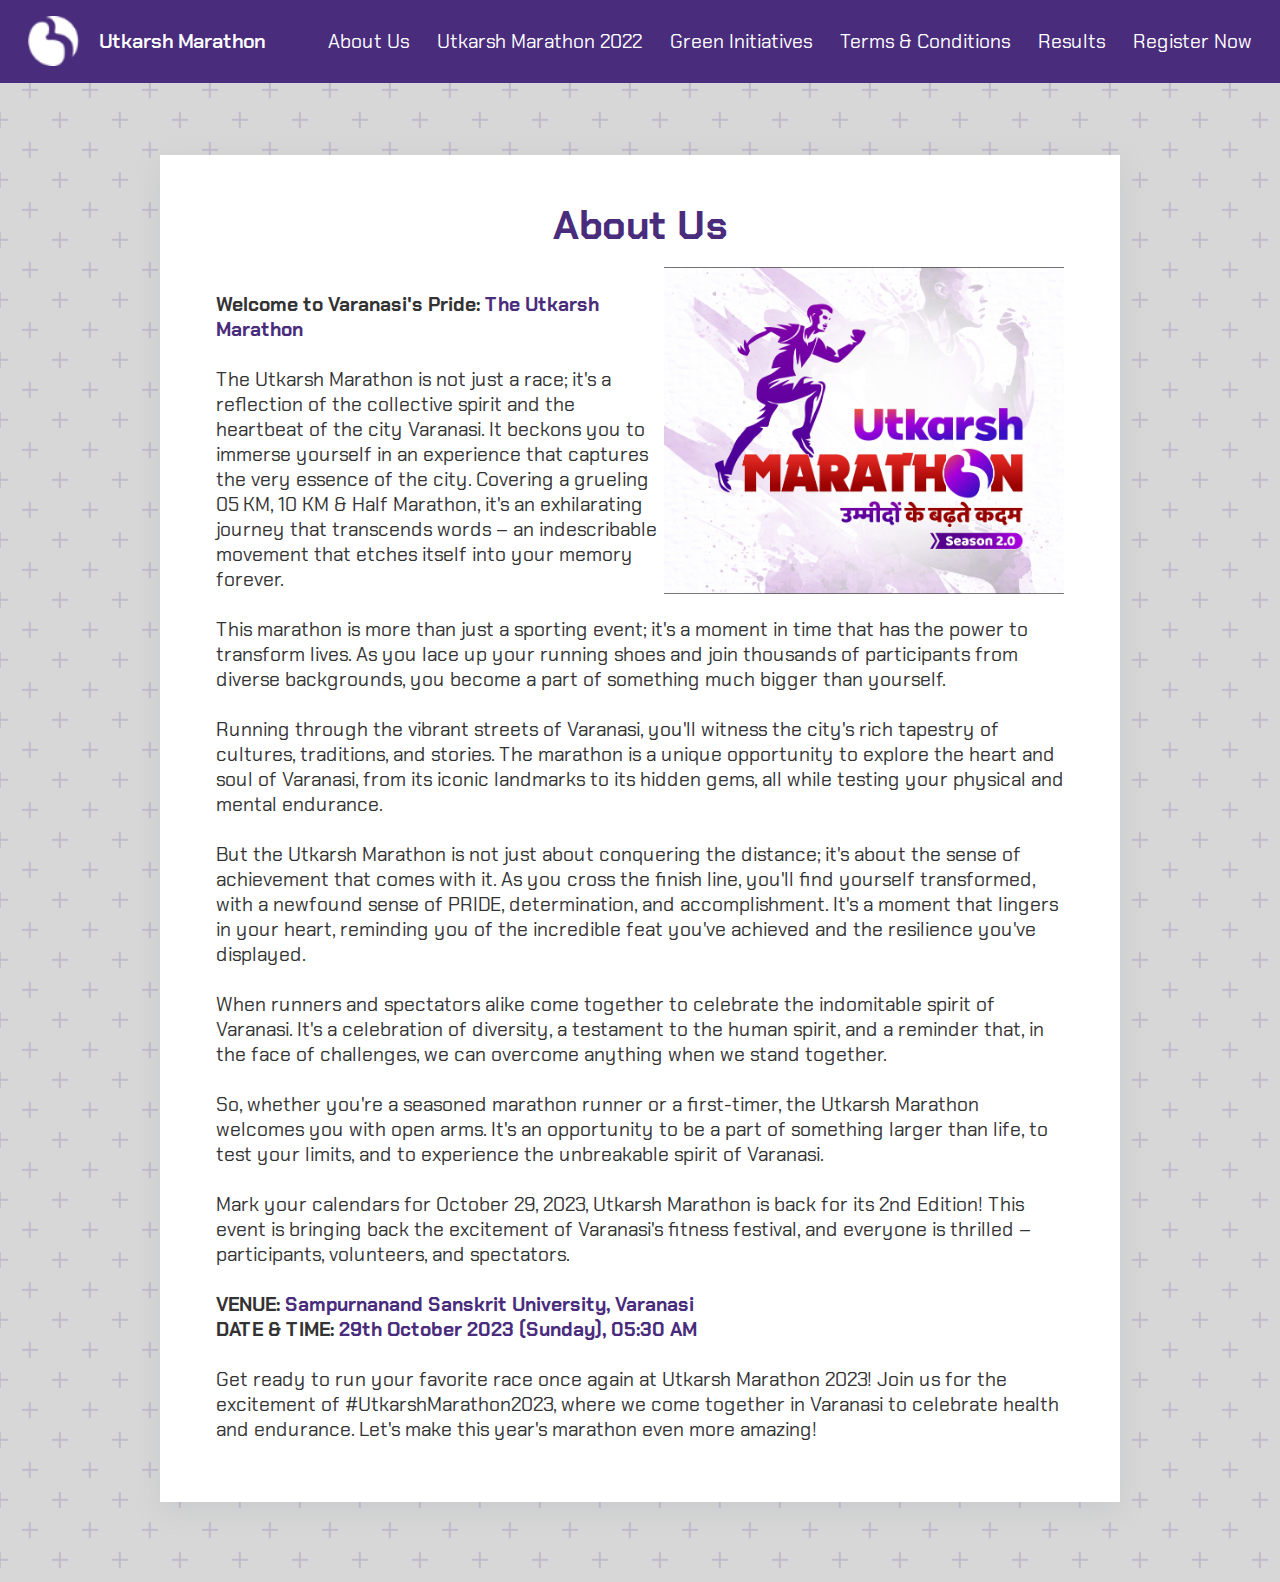
<file: About.html>
<!DOCTYPE html>
<html lang="en">

<head>
    <meta charset="UTF-8">
    <meta name="viewport" content="width=device-width, initial-scale=1.0">
    <link rel="stylesheet" href="https://cdnjs.cloudflare.com/ajax/libs/font-awesome/6.4.2/css/all.min.css"
        integrity="sha512-z3gLpd7yknf1YoNbCzqRKc4qyor8gaKU1qmn+CShxbuBusANI9QpRohGBreCFkKxLhei6S9CQXFEbbKuqLg0DA=="
        crossorigin="anonymous" referrerpolicy="no-referrer" />
    <link rel="stylesheet" href="about.css">
    <link rel="stylesheet" href="style.css">
    <title>Document</title>
</head>

<body>
    <header>
        <a href="index.html" class="logo">
            <img src="./assets/logo.png" alt="logo">
            <p>Utkarsh Marathon</p>
        </a>
        <div class="menu">
            <a href="About.html">About Us</a>
            <a href="UtkarshMarathon2022.html">Utkarsh Marathon 2022</a>
            <a href="GreenInitiative.html">Green Initiatives</a>
            <a href="TermsAndConditions.html">Terms & Conditions</a>
            <a href="Result.html">Results</a>
            <a href="">Register Now</a>
        </div>
        <i class="fa-solid fa-bars" id="open"></i>
    </header>
    <div class="mob-menu">
        <p><i class="fa-solid fa-xmark" id="close"></i></p>
        <a href="About.html">About Us</a>
        <a href="UtkarshMarathon2022.html">Utkarsh Marathon 2022</a>
        <a href="GreenInitiative.html">Green Initiatives</a>
        <a href="TermsAndConditions.html">Terms & Conditions</a>
        <a href="Result.html">Results</a>
        <a href="">Register Now</a>
    </div>
    <div class="bg"></div>
    <div class="main">
        <div class="box">
            <h1>About Us</h1>
            <p><img src="assets/About.jpg" alt="">
                <br> <b>Welcome to Varanasi's Pride: <strong>The Utkarsh Marathon</strong> </b><br><br>
                
                The Utkarsh Marathon is not just a race; it's a reflection of the collective spirit and the heartbeat of
                the city Varanasi. It beckons you to immerse yourself in an experience that captures the very essence of
                the city. Covering a grueling 05 KM, 10 KM & Half Marathon, it's an exhilarating journey that transcends
                words – an indescribable movement that etches itself into your memory forever. <br><br>
                This marathon is more than just a sporting event; it's a moment in time that has the power to transform
                lives. As you lace up your running shoes and join thousands of participants from diverse backgrounds,
                you become a part of something much bigger than yourself. <br><br>
                Running through the vibrant streets of Varanasi, you'll witness the city's rich tapestry of cultures,
                traditions, and stories. The marathon is a unique opportunity to explore the heart and soul of Varanasi,
                from its iconic landmarks to its hidden gems, all while testing your physical and mental endurance. <br><br>
                But the Utkarsh Marathon is not just about conquering the distance; it's about the sense of achievement
                that comes with it. As you cross the finish line, you'll find yourself transformed, with a newfound
                sense of PRIDE, determination, and accomplishment. It's a moment that lingers in your heart, reminding
                you of the incredible feat you've achieved and the resilience you've displayed. <br><br>
                When runners and spectators alike come together to celebrate the indomitable spirit of Varanasi. It's a
                celebration of diversity, a testament to the human spirit, and a reminder that, in the face of
                challenges, we can overcome anything when we stand together. <br><br>
                So, whether you're a seasoned marathon runner or a first-timer, the Utkarsh Marathon welcomes you with
                open arms. It's an opportunity to be a part of something larger than life, to test your limits, and to
                experience the unbreakable spirit of Varanasi. <br><br>
                Mark your calendars for October 29, 2023, Utkarsh Marathon is back for its 2nd Edition! This event is
                bringing back the excitement of Varanasi's fitness festival, and everyone is thrilled – participants,
                volunteers, and spectators. <br><br>
                <b>VENUE: <strong>Sampurnanand Sanskrit University, Varanasi</strong></b> <br>
                <b>DATE & TIME: <strong>29th October 2023 (Sunday), 05:30 AM</strong></b> <br><br>
                Get ready to run your favorite race once again at Utkarsh Marathon 2023!
                Join us for the excitement of #UtkarshMarathon2023, where we come together in Varanasi to celebrate
                health and endurance. Let's make this year's marathon even more amazing!

            </p>
        </div>
    </div>
    <script>
        const open = document.getElementById('open');
        const close = document.getElementById('close');
        const mobMenu = document.querySelector('.mob-menu');
        open.addEventListener('click', () => {
            mobMenu.style.transform = 'translateX(0)';
            mobMenu.style.display = 'flex';
        })
        close.addEventListener('click', () => {
            mobMenu.style.transform = 'translateX(100%)';
            mobMenu.style.display = 'none';
        })
    </script>
</body>

</html>
</file>
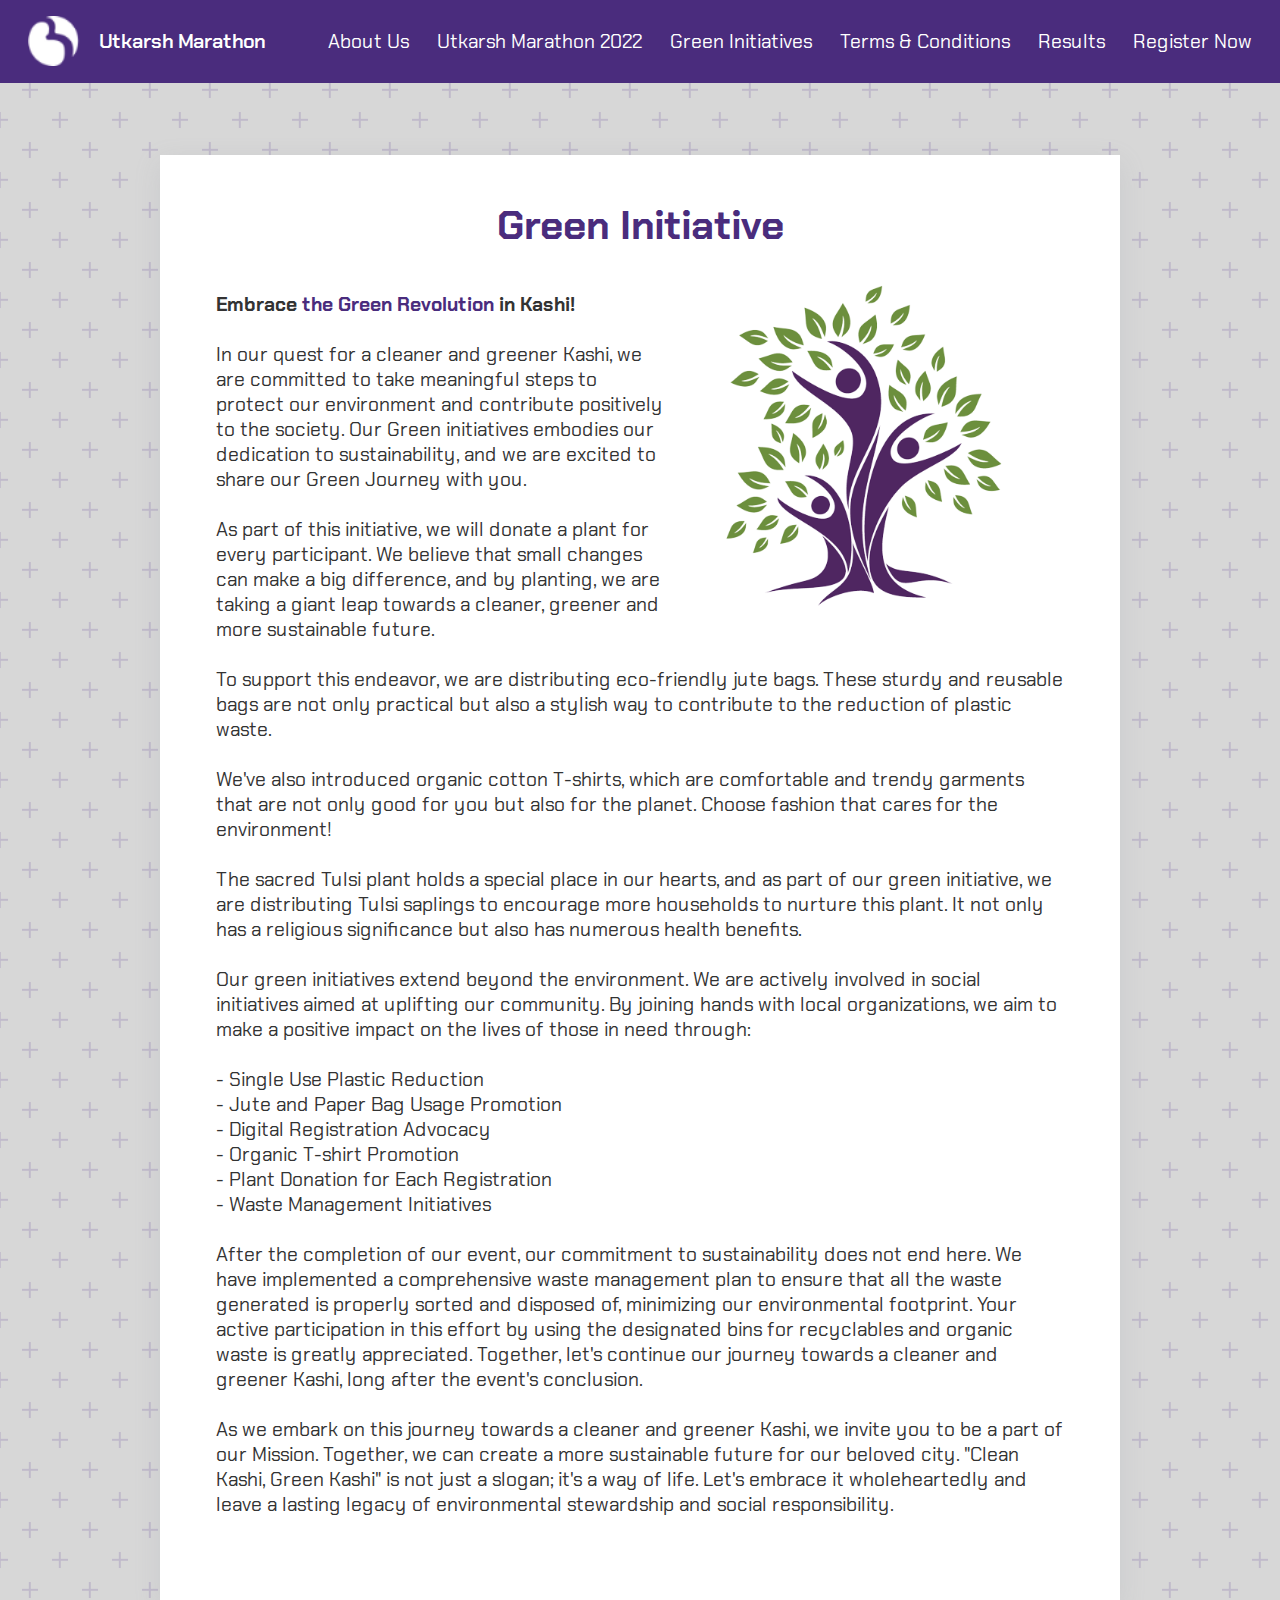
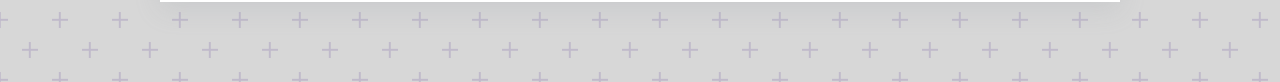
<file: GreenInitiative.html>
<!DOCTYPE html>
<html lang="en">

<head>
    <meta charset="UTF-8">
    <meta name="viewport" content="width=device-width, initial-scale=1.0">
    <link rel="stylesheet" href="about.css">
    <link rel="stylesheet" href="style.css">
    <link rel="stylesheet" href="https://cdnjs.cloudflare.com/ajax/libs/font-awesome/6.4.2/css/all.min.css"
        integrity="sha512-z3gLpd7yknf1YoNbCzqRKc4qyor8gaKU1qmn+CShxbuBusANI9QpRohGBreCFkKxLhei6S9CQXFEbbKuqLg0DA=="
        crossorigin="anonymous" referrerpolicy="no-referrer" />
    <title>Document</title>
</head>

<body>
    <header>
        <a href="index.html" class="logo">
            <img src="./assets/logo.png" alt="logo">
            <p>Utkarsh Marathon</p>
        </a>
        <div class="menu">
            <a href="About.html">About Us</a>
            <a href="UtkarshMarathon2022.html">Utkarsh Marathon 2022</a>
            <a href="GreenInitiative.html">Green Initiatives</a>
            <a href="TermsAndConditions.html">Terms & Conditions</a>
            <a href="Result.html">Results</a>
            <a href="">Register Now</a>
        </div>
        <i class="fa-solid fa-bars" id="open"></i>
    </header>
    <div class="mob-menu">
        <p><i class="fa-solid fa-xmark" id="close"></i></p>
        <a href="About.html">About Us</a>
        <a href="UtkarshMarathon2022.html">Utkarsh Marathon 2022</a>
        <a href="GreenInitiative.html">Green Initiatives</a>
        <a href="TermsAndConditions.html">Terms & Conditions</a>
        <a href="Result.html">Results</a>
        <a href="">Register Now</a>
    </div>
    <div class="bg"></div>
    <div class="main">
        <div class="box">
            <h1>Green Initiative</h1>
            <p><img src="assets/Tree.png" alt="">
                <br> <b>Embrace <strong> the Green Revolution</strong> in Kashi!</b><br><br>

                In our quest for a cleaner and greener Kashi, we are committed to take meaningful steps to protect our
                environment and contribute positively to the society. Our Green initiatives embodies our dedication to
                sustainability, and we are excited to share our Green Journey with you. <br><br>

                As part of this initiative, we will donate a plant for every participant. We believe that small changes
                can make a big difference, and by planting, we are taking a giant leap towards a cleaner, greener and
                more sustainable future. <br><br>

                To support this endeavor, we are distributing eco-friendly jute bags. These sturdy and reusable bags are
                not only practical but also a stylish way to contribute to the reduction of plastic waste. <br><br>

                We've also introduced organic cotton T-shirts, which are comfortable and trendy garments that are not
                only good for you but also for the planet. Choose fashion that cares for the environment! <br><br>

                The sacred Tulsi plant holds a special place in our hearts, and as part of our green initiative, we are
                distributing Tulsi saplings to encourage more households to nurture this plant. It not only has a
                religious significance but also has numerous health benefits. <br><br>

                Our green initiatives extend beyond the environment. We are actively involved in social initiatives
                aimed at uplifting our community. By joining hands with local organizations, we aim to make a positive
                impact on the lives of those in need through: <br><br>

                - Single Use Plastic Reduction <br>
                - Jute and Paper Bag Usage Promotion <br>
                - Digital Registration Advocacy <br>
                - Organic T-shirt Promotion <br>
                - Plant Donation for Each Registration <br>
                - Waste Management Initiatives <br> <br>

                After the completion of our event, our commitment to sustainability does not end here. We have
                implemented a comprehensive waste management plan to ensure that all the waste generated is properly
                sorted and disposed of, minimizing our environmental footprint. Your active participation in this effort
                by using the designated bins for recyclables and organic waste is greatly appreciated. Together, let's
                continue our journey towards a cleaner and greener Kashi, long after the event's conclusion. <br> <br>

                As we embark on this journey towards a cleaner and greener Kashi, we invite you to be a part of our
                Mission. Together, we can create a more sustainable future for our beloved city. "Clean Kashi, Green
                Kashi" is not just a slogan; it's a way of life. Let's embrace it wholeheartedly and leave a lasting
                legacy of environmental stewardship and social responsibility. <br><br>

            </p>
        </div>
    </div>
    <script>
        const open = document.getElementById('open');
        const close = document.getElementById('close');
        const mobMenu = document.querySelector('.mob-menu');
        open.addEventListener('click', () => {
            mobMenu.style.transform = 'translateX(0)';
            mobMenu.style.display = 'flex';
        })
        close.addEventListener('click', () => {
            mobMenu.style.transform = 'translateX(100%)';
            mobMenu.style.display = 'none';
        })
    </script>
</body>

</html>
</file>
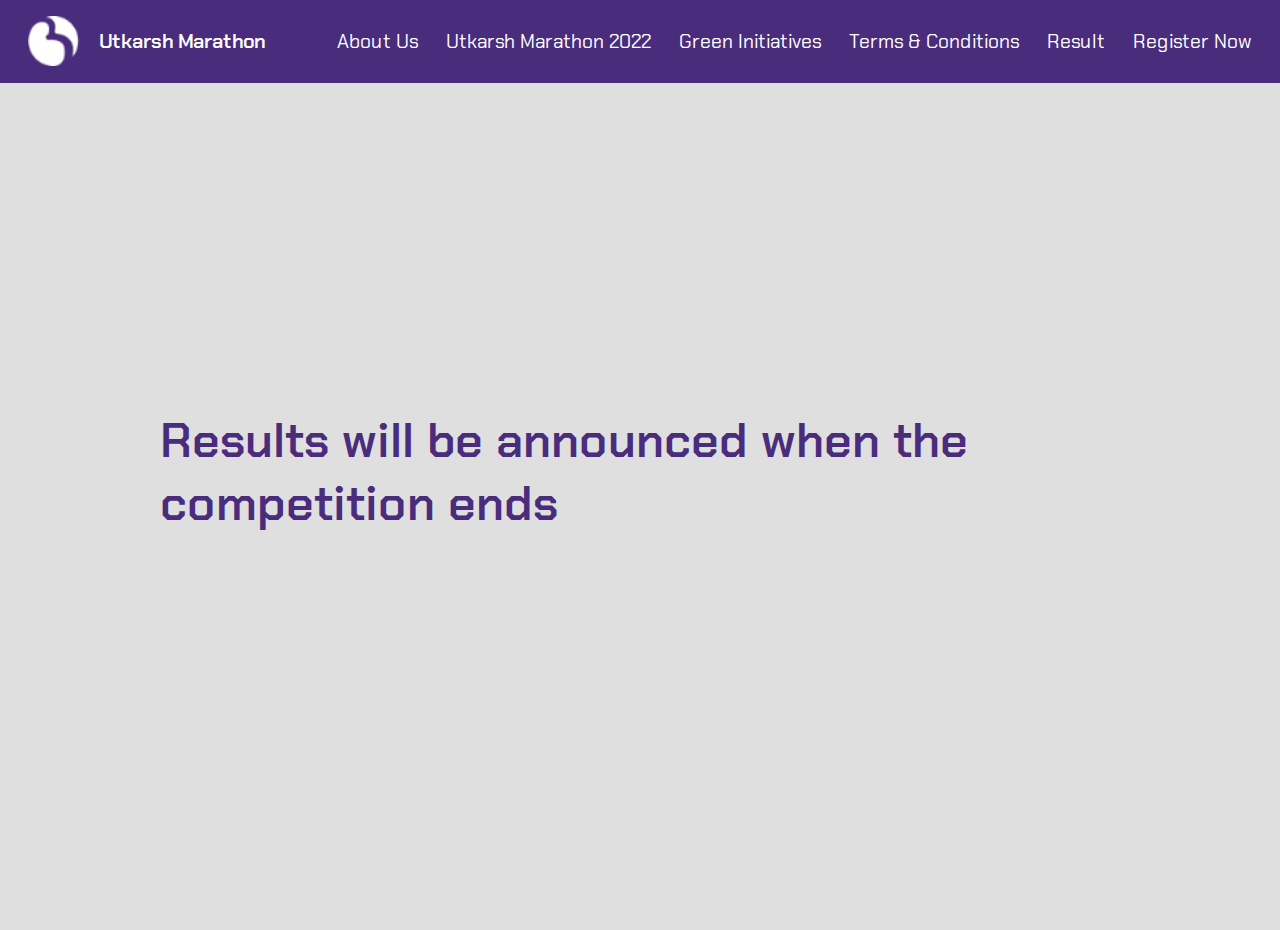
<file: Result.html>
<!DOCTYPE html>
<html lang="en">
<head>
    <meta charset="UTF-8">
    <meta name="viewport" content="width=device-width, initial-scale=1.0">
    <link rel="stylesheet" href="./style.css">
    <link rel="stylesheet" href="https://cdnjs.cloudflare.com/ajax/libs/font-awesome/6.4.2/css/all.min.css"
        integrity="sha512-z3gLpd7yknf1YoNbCzqRKc4qyor8gaKU1qmn+CShxbuBusANI9QpRohGBreCFkKxLhei6S9CQXFEbbKuqLg0DA=="
        crossorigin="anonymous" referrerpolicy="no-referrer" />
    <link rel="stylesheet" href="result.css">
    <title>Document</title>
</head>
<body>
    <header>
        <a href="index.html" class="logo">
            <img src="./assets/logo.png" alt="logo">
            <p>Utkarsh Marathon</p>
        </a>
        <div class="menu">
            <a href="About.html">About Us</a>
            <a href="UtkarshMarathon2022.html">Utkarsh Marathon 2022</a>
            <a href="GreenInitiative.html">Green Initiatives</a>
            <a href="TermsAndConditions.html">Terms & Conditions</a>
            <a href="Result.html">Result</a>
            <a href="">Register Now</a>
        </div>
        <i class="fa-solid fa-bars" id="open"></i>
    </header>
    <div class="mob-menu">
        <p><i class="fa-solid fa-xmark" id="close"></i></p>
        <a href="about.html">About Us</a>
        <a href="UtkarshMarathon2022.html">Utkarsh Marathon 2022</a>
        <a href="GreenInitiative.html">Green Initiatives</a>
        <a href="TermsAndConditions.html">Terms & Conditions</a>
        <a href="Result.html">Result</a>
        <a href="">Register Now</a>
    </div>
    <div class="main">
        <h1>Results will be announced when the competition ends</h1>
    </div>
    <script>
        const open = document.getElementById('open');
        const close = document.getElementById('close');
        const mobMenu = document.querySelector('.mob-menu');
        open.addEventListener('click', () => {
            mobMenu.style.transform = 'translateX(0)';
            mobMenu.style.display = 'flex';
        })
        close.addEventListener('click', () => {
            mobMenu.style.transform = 'translateX(100%)';
            mobMenu.style.display = 'none';
        })
    </script>
</body>
</html>
</file>
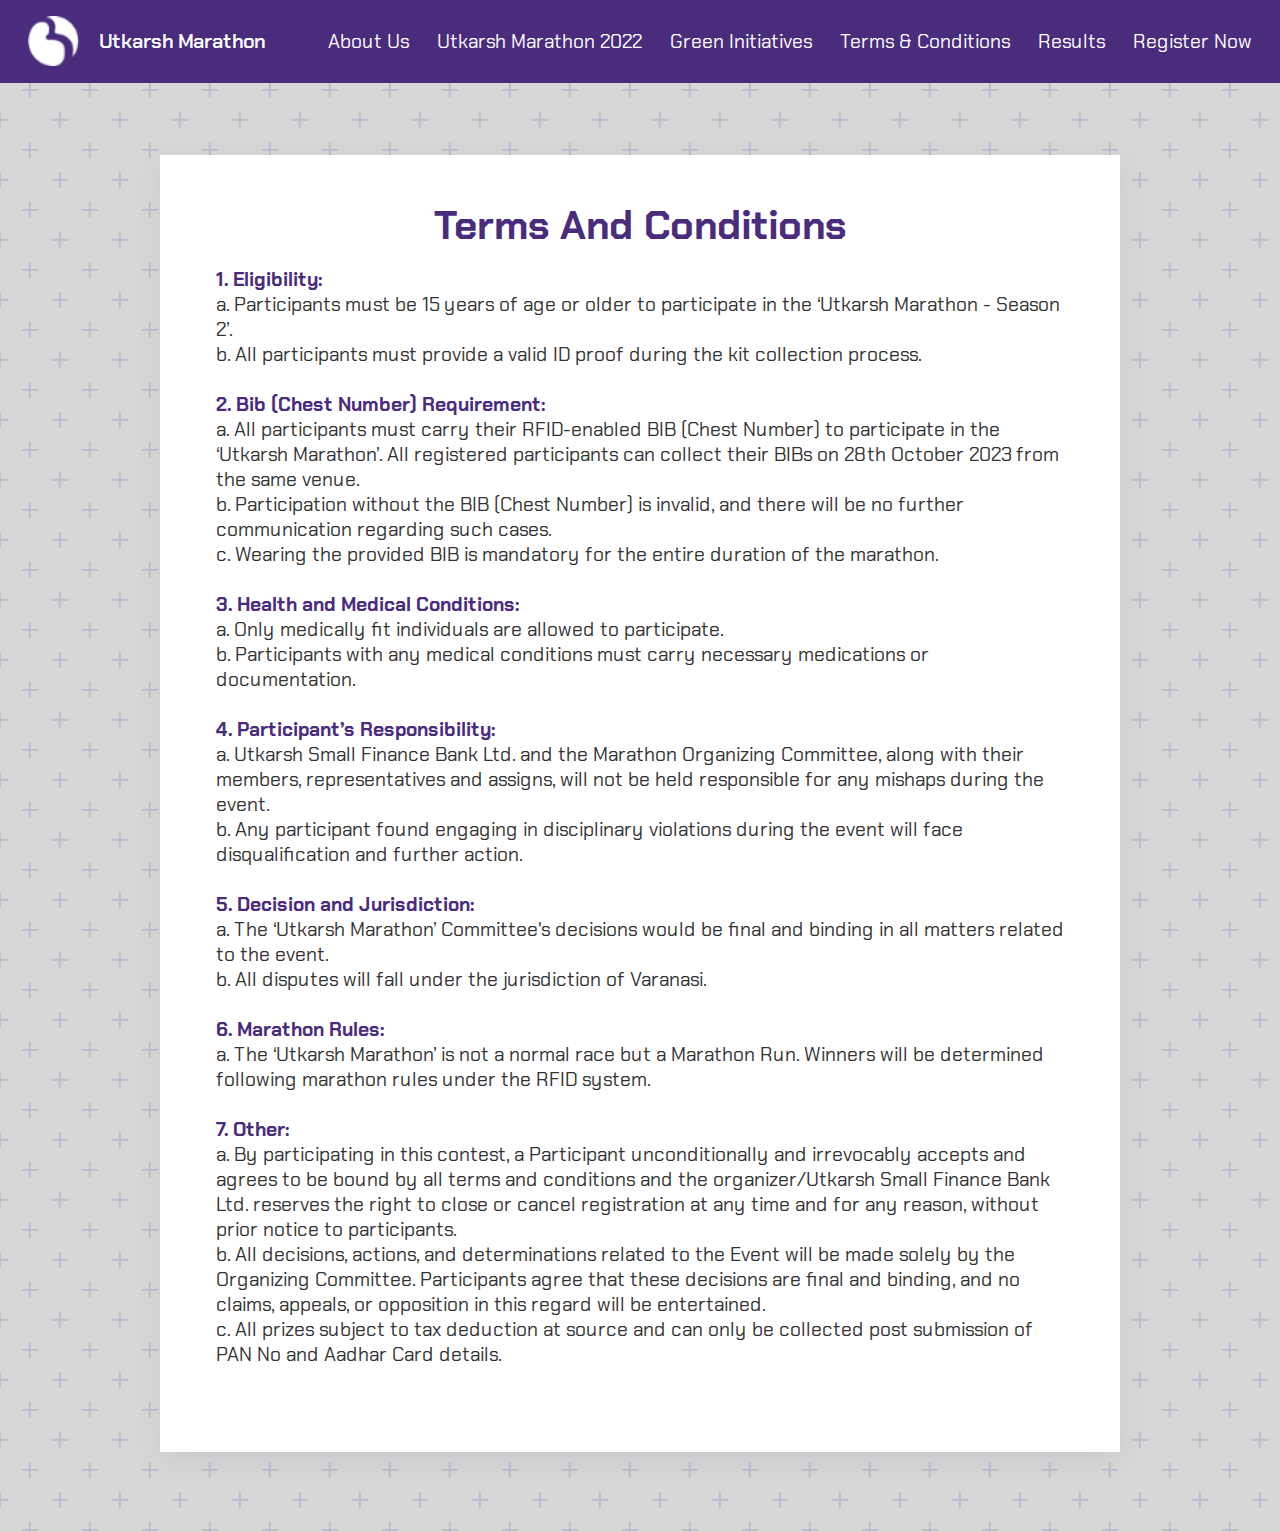
<file: TermsAndConditions.html>
<!DOCTYPE html>
<html lang="en">

<head>
    <meta charset="UTF-8">
    <meta name="viewport" content="width=device-width, initial-scale=1.0">
    <link rel="stylesheet" href="about.css">
    <link rel="stylesheet" href="style.css">
    <link rel="stylesheet" href="https://cdnjs.cloudflare.com/ajax/libs/font-awesome/6.4.2/css/all.min.css"
        integrity="sha512-z3gLpd7yknf1YoNbCzqRKc4qyor8gaKU1qmn+CShxbuBusANI9QpRohGBreCFkKxLhei6S9CQXFEbbKuqLg0DA=="
        crossorigin="anonymous" referrerpolicy="no-referrer" />
    <title>Document</title>
</head>

<body>
    <header>
        <a href="index.html" class="logo">
            <img src="./assets/logo.png" alt="logo">
            <p>Utkarsh Marathon</p>
        </a>
        <div class="menu">
            <a href="About.html">About Us</a>
            <a href="UtkarshMarathon2022.html">Utkarsh Marathon 2022</a>
            <a href="GreenInitiative.html">Green Initiatives</a>
            <a href="TermsAndConditions.html">Terms & Conditions</a>
            <a href="Result.html">Results</a>
            <a href="">Register Now</a>
        </div>
        <i class="fa-solid fa-bars" id="open"></i>
    </header>
    <div class="mob-menu">
        <p><i class="fa-solid fa-xmark" id="close"></i></p>
        <a href="About.html">About Us</a>
        <a href="UtkarshMarathon2022.html">Utkarsh Marathon 2022</a>
        <a href="GreenInitiative.html">Green Initiatives</a>
        <a href="TermsAndConditions.html">Terms & Conditions</a>
        <a href="Result.html">Results</a>
        <a href="">Register Now</a>
    </div>
    <div class="bg"></div>
    <div class="main">
        <div class="box">
            <h1>Terms And Conditions</h1>
            <p>
                <strong>1. Eligibility: </strong> <br>
                a. Participants must be 15 years of age or older to participate in the ‘Utkarsh Marathon - Season 2’.
                <br>
                b. All participants must provide a valid ID proof during the kit collection process. <br><br>

                <strong>2. Bib (Chest Number) Requirement:</strong> <br>
                a. All participants must carry their RFID-enabled BIB (Chest Number) to participate in the ‘Utkarsh
                Marathon’. All registered participants can collect their BIBs on 28th October 2023 from the same venue.
                <br>
                b. Participation without the BIB (Chest Number) is invalid, and there will be no further communication
                regarding such cases. <br>
                c. Wearing the provided BIB is mandatory for the entire duration of the marathon. <br><br>

                <strong>3. Health and Medical Conditions:</strong> <br>
                a. Only medically fit individuals are allowed to participate. <br>
                b. Participants with any medical conditions must carry necessary medications or documentation. <br><br>

                <strong>4. Participant’s Responsibility:</strong> <br>
                a. Utkarsh Small Finance Bank Ltd. and the Marathon Organizing Committee, along with their members,
                representatives and assigns, will not be held responsible for any mishaps during the event. <br>
                b. Any participant found engaging in disciplinary violations during the event will face disqualification
                and further action. <br> <br>

                <strong>5. Decision and Jurisdiction: </strong><br>
                a. The ‘Utkarsh Marathon’ Committee's decisions would be final and binding in all matters related to the
                event. <br>
                b. All disputes will fall under the jurisdiction of Varanasi. <br> <br>

                <strong>6. Marathon Rules:</strong> <br>
                a. The ‘Utkarsh Marathon’ is not a normal race but a Marathon Run. Winners will be determined following
                marathon rules under the RFID system. <br> <br>

                <strong>7. Other:</strong> <br>
                a. By participating in this contest, a Participant unconditionally and irrevocably accepts and agrees to
                be bound by all terms and conditions and the organizer/Utkarsh Small Finance Bank Ltd. reserves the
                right to close or cancel registration at any time and for any reason, without prior notice to
                participants. <br>
                b. All decisions, actions, and determinations related to the Event will be made solely by the Organizing
                Committee. Participants agree that these decisions are final and binding, and no claims, appeals, or
                opposition in this regard will be entertained. <br>
                c. All prizes subject to tax deduction at source and can only be collected post submission of PAN No and
                Aadhar Card details. <br><br>
            </p>
        </div>
    </div>
    <script>
        const open = document.getElementById('open');
        const close = document.getElementById('close');
        const mobMenu = document.querySelector('.mob-menu');
        open.addEventListener('click', () => {
            mobMenu.style.transform = 'translateX(0)';
            mobMenu.style.display = 'flex';
        })
        close.addEventListener('click', () => {
            mobMenu.style.transform = 'translateX(100%)';
            mobMenu.style.display = 'none';
        })
    </script>
</body>

</html>
</file>
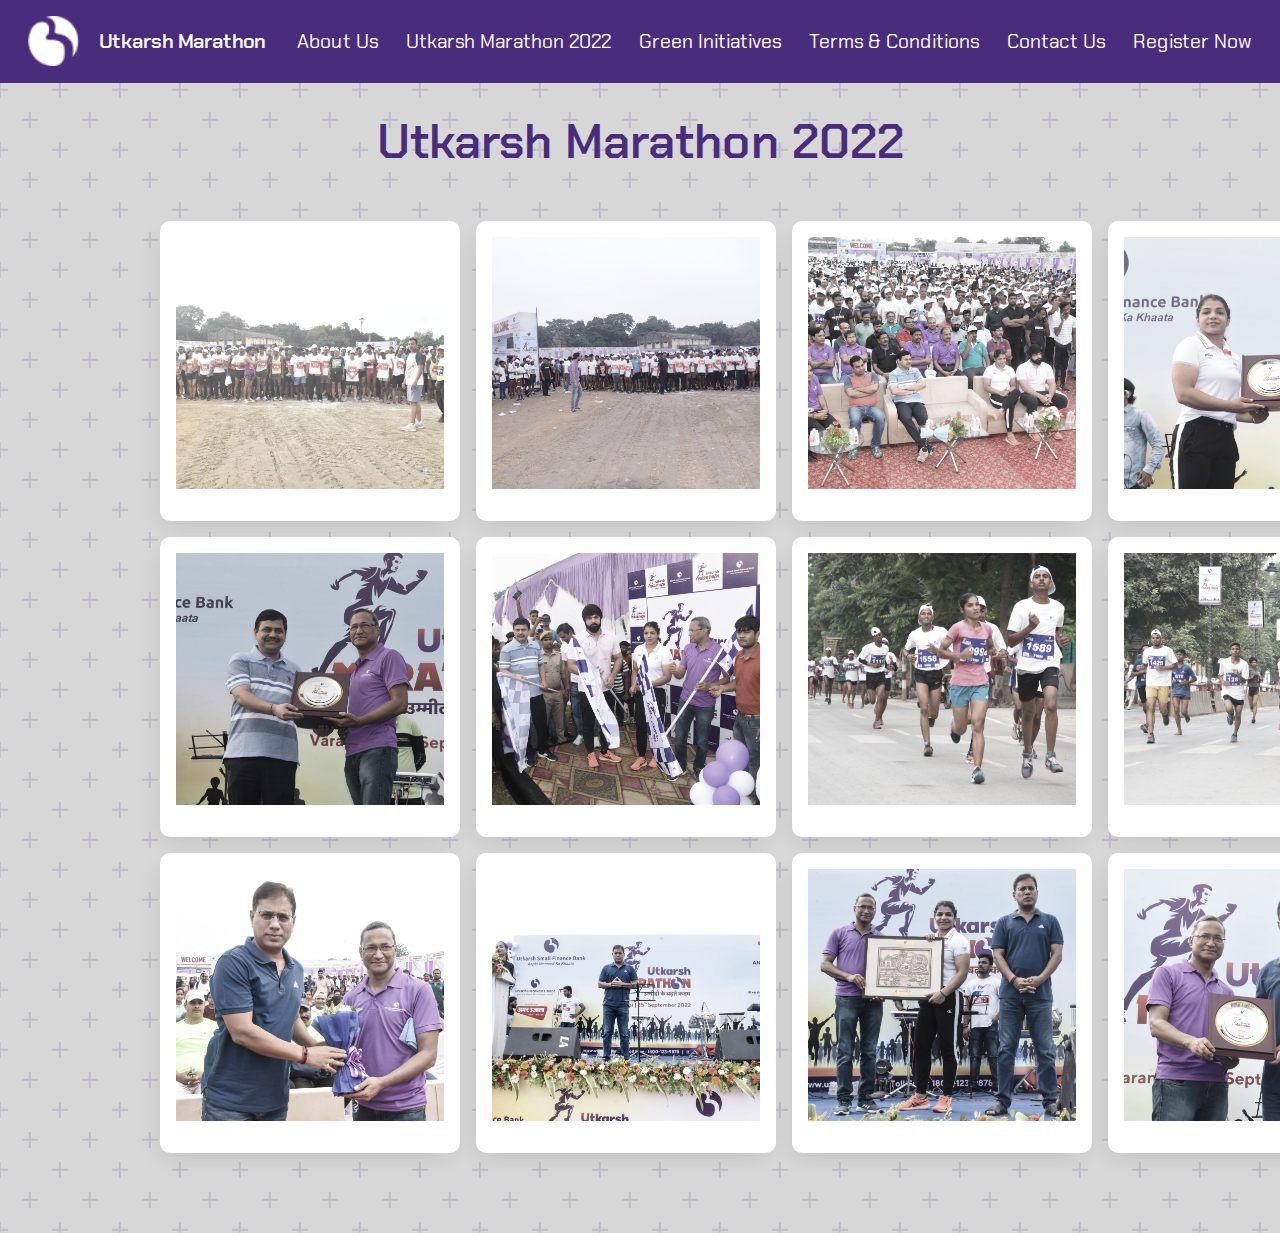
<file: UtkarshMarathon2022.html>
<!DOCTYPE html>
<html lang="en">
<head>
    <meta charset="UTF-8">
    <meta name="viewport" content="width=device-width, initial-scale=1.0">
    <link rel="stylesheet" href="marathon.css">
    <link rel="stylesheet" href="https://cdnjs.cloudflare.com/ajax/libs/font-awesome/6.4.2/css/all.min.css"
        integrity="sha512-z3gLpd7yknf1YoNbCzqRKc4qyor8gaKU1qmn+CShxbuBusANI9QpRohGBreCFkKxLhei6S9CQXFEbbKuqLg0DA=="
        crossorigin="anonymous" referrerpolicy="no-referrer" />
    <link rel="stylesheet" href="style.css">
    <title>Document</title>
</head>
<body>
    
    <header>
        <a href="index.html" class="logo">
            <img src="./assets/logo.png" alt="logo">
            <p>Utkarsh Marathon</p>
        </a>
        <div class="menu">
            <a href="About.html">About Us</a>
            <a href="UtkarshMarathon2022.html">Utkarsh Marathon 2022</a>
            <a href="GreenInitiative.html">Green Initiatives</a>
            <a href="TermsAndConditions.html">Terms & Conditions</a>
            <a href="">Contact Us</a>
            <a href="">Register Now</a>
        </div>
        <i class="fa-solid fa-bars" id="open"></i>
    </header>
    <div class="mob-menu">
        <p><i class="fa-solid fa-xmark" id="close"></i></p>
        <a href="about.html">About Us</a>
        <a href="UtkarshMarathon2022.html">Utkarsh Marathon 2022</a>
        <a href="GreenInitiative.html">Green Initiatives</a>
        <a href="TermsAndConditions.html">Terms & Conditions</a>
        <a href="">Contact Us</a>
        <a href="">Register Now</a>
    </div>
    <div class="bg"></div>
    <div class="main">
        <h1>Utkarsh Marathon 2022</h1>
        <div class="container">
            <div class="box"><img src="./assets/DSC_0088.JPG" alt=""></div>
            <div class="box"><img src="./assets/DSC_0171.JPG" alt=""></div>
            <div class="box"><img src="./assets/DSC_8923.JPG" alt=""></div>
            <div class="box"><img src="./assets/DSC_8974.JPG" alt=""></div>
            <div class="box"><img src="./assets/DSC_8977.JPG" alt=""></div>
            <div class="box"><img src="./assets/DSC_8990.JPG" alt=""></div>
            <div class="box"><img src="./assets/DSC_9038.JPG" alt=""></div>
            <div class="box"><img src="./assets/DSC_9041.JPG" alt=""></div>
            <div class="box"><img src="./assets/DSC_9122.JPG" alt=""></div>
            <div class="box"><img src="./assets/DSC_9133.JPG" alt=""></div>
            <div class="box"><img src="./assets/DSC_9238.JPG" alt=""></div>
            <div class="box"><img src="./assets/DSC_9242.JPG" alt=""></div>
        </div>
    </div>
    <script>
        const open = document.getElementById('open');
        const close = document.getElementById('close');
        const mobMenu = document.querySelector('.mob-menu');
        open.addEventListener('click', () => {
            mobMenu.style.transform = 'translateX(0)';
            mobMenu.style.display = 'flex';
        })
        close.addEventListener('click', () => {
            mobMenu.style.transform = 'translateX(100%)';
            mobMenu.style.display = 'none';
        })
    </script>
</body>
</html>
</file>
<file: about.css>
@import url('https://fonts.googleapis.com/css2?family=Chakra+Petch:wght@300;400;500;600;700&family=IBM+Plex+Mono:wght@100;200;300;400;500;600;700&family=Inter:wght@100;200;300;400;500;600;700;800;900&display=swap');

* {
    margin: 0;
    padding: 0;
    box-sizing: border-box;
}

:root {
    --purple: #4A2C7D;
    --light-purple: #6E4EAD;
    --light-gray: #dfdfdf;
    --dark-gray: #333333;
    --white: #FFFFFF;
    --black: #000000;
}

body {
    overflow-x: hidden !important;
    max-width: 100vw;
    background-color: var(--light-gray);
    position: relative;
}

.main {
    height: 100%;
    width: 100%;
    position: relative;
    padding: 5rem 10rem;
    position: relative;
}
.bg{
    position: absolute;
    top: 0;
    left: 0;
    width: 100%;
    height: 100%;
    opacity: 0.2;
    background-color: #bbb;
    background: radial-gradient(circle, transparent 20%, #bbb 20%, #bbb 80%, transparent 80%, transparent), radial-gradient(circle, transparent 20%, #bbb 20%, #bbb 80%, transparent 80%, transparent) 30px 30px, linear-gradient(#4A2C7D 2.4000000000000004px, transparent 2.4000000000000004px) 0 -1.2000000000000002px, linear-gradient(90deg, #4A2C7D 2.4000000000000004px, #bbb 2.4000000000000004px) -1.2000000000000002px 0;
    background-size: 60px 60px, 60px 60px, 30px 30px, 30px 30px;
    padding: 5rem 10rem;
}
.main .box{
    z-index: 20!important;
    margin-top: 75px;
    display: flex;
    justify-content: start;
    align-items: center;
    flex-direction: column;
    width: 100%;
    height: 100%;
    min-height: 100vh;
    background-color: var(--white);
    box-shadow: rgba(149, 157, 165, 0.2) 0px 8px 24px;
    padding: 2.75rem 3.5rem;
}
.main .box h1{
    font-size: 2.5rem;
    font-family: "Chakra Petch", sans-serif;
    color: var(--purple);
    margin-bottom: 1rem;
}
.main .box p{
    font-size: 1.2rem;
    font-family: "Chakra Petch", sans-serif;
    color: var(--dark-gray);
    margin-bottom: 1rem;
}
.main .box p img{
    float: right;
    max-width: 400px;
}
.main .box strong{
    font-size: 1.2rem;
    font-family: "Chakra Petch", sans-serif;
    color: var(--purple);
}
.main .box p img{
    display: block; /* Make the image a block element */
    margin: 0 auto;
}
@media screen and (max-width: 768px) {
    .main{
        padding: 2rem 2rem;
    }
    .main .box{
        padding: 1.75rem 1rem;
    }
    .main .box p img{
        float: right;
        max-width: 300px;
    }
}
</file>
<file: style.css>
@import url('https://fonts.googleapis.com/css2?family=Chakra+Petch:wght@300;400;500;600;700&family=IBM+Plex+Mono:wght@100;200;300;400;500;600;700&family=Inter:wght@100;200;300;400;500;600;700;800;900&display=swap');

* {
    margin: 0;
    padding: 0;
    box-sizing: border-box;
}

:root {
    --purple: #4A2C7D;
    --light-purple: #6E4EAD;
    --light-gray: #dfdfdf;
    --dark-gray: #333333;
    --white: #FFFFFF;
    --black: #000000;
}

body {
    overflow-x: hidden!important;
    max-width: 100vw!important;
    background-color: var(--light-gray);
    position: relative;
}

header {
    position: fixed;
    top: 0;
    left: 0;
    background-color: var(--purple);
    padding: 1rem;
    display: flex;
    justify-content: space-between;
    align-items: center;
    width: 100vw;
    z-index: 20;
}
header .logo{
    display: flex;
    justify-content: center;
    align-items: center;
    flex-direction: row;
    text-decoration: none;
}
header .logo:hover{
    border-bottom: none;
}
header .logo img{
    height: 50px;
}
header .logo p{
    color: var(--white);
    font-family: "Chakra Petch", sans-serif;
    font-weight: 600;
    font-size: 1.25rem;
    margin-left: 1rem;
}
header a {
    color: var(--white);
    text-decoration: none;
    font-size: 1.2rem;
    margin: 0 0.75rem;
    font-family: "Chakra Petch", sans-serif;
    transition: all 0.3s ease-in-out;
    cursor: pointer;
    border-bottom: 1px solid transparent;
}

header a:hover {
    color: var(--light-gray);
    border-bottom: 1px solid var(--white);
}

header i {
    display: none !important;
}

.mob-menu {
    display: none;
}

.about {
    display: flex;
    justify-content: space-between;
    align-items: center;
    flex-direction: row;
    padding: 5rem 7rem;
}

.about img {
    box-shadow: 20px 20px 0 7px var(--light-purple);
    height: 400px;
}

.about .txt {
    max-width: 50%;
}

.about b {
    color: var(--purple);
    font-family: "Inter", sans-serif;
    text-transform: uppercase;
    font-weight: 600;
    border-left: 5px solid var(--purple);
    padding-left: 0.5rem;
}

.about h1 {
    color: var(--dark-gray);
    font-family: "Chakra Petch", sans-serif;
    font-weight: 600;
    margin: .5rem 0 1rem 0;
}

.about p {
    color: var(--dark-gray);
    font-family: "Inter", sans-serif;
    font-weight: 400;
    line-height: 1. 5rem;
}

.about .btn-container {
    margin-top: 1rem;
}

.about .btn-container button {
    padding: .5rem 1rem;
    border-radius: 5px;
    font-family: "Chakra Petch", sans-serif;
    font-weight: 600;
    font-size: 1rem;
    cursor: pointer;
    transition: all 0.3s ease-in-out;
}
.about .btn-container button a{
    text-decoration: none;
}

.about .btn-container button:hover {
    transform: scale(1.05);
}

.about .btn-container button:first-child {
    color: var(--purple);
    border: 2px solid var(--purple);
    margin-right: .5rem;
}

.about .btn-container button:last-child {
    background-color: var(--purple);
    color: var(--white);
    border: 3px solid var(--purple);
}
.about .btn-container button:last-child a{
    color: var(--white);
}
.details{
    padding: 3rem 7rem;
    display: flex;
    justify-content: space-between;
    align-items: center;
    flex-direction: row;
    background-color: var(--purple);
    margin: 5rem 0;
}
.details p{
    color: var(--white);
    font-family: "Chakra Petch", sans-serif;
    font-weight: 400;
    font-size: 1.5rem;
    margin: .5rem 0 1rem 0;
    width: 100%;
    text-align: center;
}
.details p:nth-child(1){
    width: 80%;
    text-align: left;
}
.details p:nth-child(2){
    border-left: 2px solid var(--white);
    border-right: 2px solid var(--white);
    width: 50%;
}
.details p:nth-child(3){
    text-align: right;
}
.details p i{
    color: var(--white);
    font-size: 1.5rem;
    margin-right: 1rem;
}
.card {
    padding: 5rem 7rem;
}

.card .container {
    display: grid;
    grid-gap: 1rem;
    grid-template-columns: repeat(4, 1fr);
    width: 100%;
    place-items: center;
}

.card .container .box {
    height: 150px;
    width: 300px;
    background-color: #eee;
    border-radius: 10px;
    display: flex;
    justify-content: center;
    align-items: center;
    flex-direction: column;
    transition: all 0.3s ease-in-out;
    cursor: pointer;
    box-shadow: rgba(0, 0, 0, 0.1) -4px 9px 25px -6px;
}

.card .container .box:hover {
    transform: scale(1.05);
    background-color: var(--purple);
}

.card .container .box.active {
    transform: scale(1.05);
    background-color: var(--purple);
}

.card .container .box i {
    font-size: 3rem;
    color: var(--purple);
}

.card .container .box h2 {
    color: var(--dark-gray);
    font-family: "Chakra Petch", sans-serif;
    font-weight: 600;
    margin: .5rem 0 1rem 0;
}

.card .container .box:hover i {
    color: var(--white)
}

.card .container .box:hover h2 {
    color: var(--white)
}

.card .container .box.active h2 {
    color: var(--white)
}

.card .container .box.active i {
    color: var(--white)
}

.guest {
    padding: 5rem 7rem;
    display: none;
    justify-content: space-between;
    align-items: center;
    flex-direction: row-reverse;
    position: relative;
}

.guest img {
    height: 350px;
    width: 350px;
    border-radius: 50%;
    position: relative;
    box-shadow: 10px 10px 0 7px var(--light-purple);
}

.guest .txt h1 {
    color: var(--dark-gray);
    font-family: "Chakra Petch", sans-serif;
    font-weight: 900;
    font-size: 3rem;
    margin: .5rem 9rem 1rem 0rem;
}
.guest .txt p{
    color: var(--dark-gray);
    font-family: "Chakra Petch", sans-serif;
    font-weight: 400;
    font-size: 1.2rem;
    margin: .5rem 9rem 1rem 0rem;

}
.guest .txt h1 b {
    color: var(--purple);
}

.run {
    padding: 5rem 7rem;
    display: flex;
    justify-content: center;
    align-items: center;
    flex-direction: column;
}

.run .card-container {
    display: grid;
    grid-gap: 2rem;
    grid-template-columns: repeat(3, 1fr);
    width: 100%;
}

.run .card-container .box {
    min-height: 350px;
    width: 100%;
    background-color: #eee;
    border-radius: 10px;
    padding: 2.5rem;
    display: flex;
    justify-content: start;
    align-items: center;
    flex-direction: column;
    transition: all 0.3s ease-in-out;
    cursor: pointer;
    box-shadow: rgba(0, 0, 0, 0.1) -4px 9px 25px -6px;
}

.run .card-container .box:hover {
    transform: scale(1.05);
    background-color: var(--purple);
}

.run .card-container .box .circle {
    height: 100px;
    width: 100px;
    border-radius: 50%;
    border: 5px solid var(--purple);
    display: flex;
    justify-content: center;
    align-items: center;
    margin-bottom: 1rem;
    transition: all 0.3s ease-in-out;
}

.run .card-container .box:hover .circle {
    border: 5px solid var(--white);
}

.run .card-container .box .circle p {
    color: var(--purple);
    font-family: "Chakra Petch", sans-serif;
    font-weight: 600;
    font-size: 1.5rem;
    transition: all 0.3s ease-in-out;
}

.run .card-container .box:hover .circle p {
    color: var(--white);
}

.run .card-container .box h1 {
    color: var(--dark-gray);
    font-family: "Chakra Petch", sans-serif;
    font-weight: 600;
    margin: .5rem 0 1rem 0;
    transition: all 0.3s ease-in-out;
    text-align: center;
}

.run .card-container .box:hover h1 {
    color: var(--white);
}

.run .card-container .box h1 b {
    color: var(--purple);
    font-weight: 900;
    transition: all 0.3s ease-in-out;
}

.run .card-container .box:hover h1 b {
    color: var(--white);
}

.run .card-container .box p {
    color: var(--dark-gray);
    font-family: "Inter", sans-serif;
    font-weight: 400;
    font-size: 1.2rem;
    line-height: 2rem;
    text-align: center;
    transition: all 0.3s ease-in-out;
}

.run .card-container .box:hover p {
    color: var(--white);
}

.run .card-container .box p b {
    color: var(--dark-gray);
    font-weight: 900;
    transition: all 0.3s ease-in-out;
}

.run .card-container .box:hover p b {
    color: var(--white);
}

.route {
    padding: 5rem 7rem;
    display: none;
    justify-content: center;
    align-items: center;
    flex-direction: column;
}
.carnival {
    padding: 5rem 7rem;
    display: none;
    justify-content: space-between;
    align-items: center;
    flex-direction: row-reverse;
    position: relative;
}

.carnival img {
    height: 400px;
    width: 450px;
    border-radius: 50%;
    position: relative;
    box-shadow: 10px 10px 0 7px var(--light-purple);
}

.carnival .txt h1 {
    color: var(--dark-gray);
    font-family: "Chakra Petch", sans-serif;
    font-weight: 900;
    font-size: 3rem;
    margin: .5rem 9rem 1rem 0rem;
}
.carnival .txt p{
    color: var(--dark-gray);
    font-family: "Chakra Petch", sans-serif;
    font-weight: 400;
    font-size: 1.2rem;
    margin: .5rem 9rem 1rem 0rem;

}
.carnival .txt h1 b {
    color: var(--purple);
}
.greenInit {
    display: flex;
    justify-content: space-between;
    align-items: center;
    flex-direction: row-reverse;
    padding: 5rem 7rem;
}

.greenInit img {
    height: 500px;

}

.greenInit .txt {
    max-width: 50%;
}

.greenInit b {
    color: var(--purple);
    font-family: "Inter", sans-serif;
    text-transform: uppercase;
    font-weight: 600;
    border-left: 5px solid var(--purple);
    padding-left: 0.5rem;
}

.greenInit h1 {
    color: var(--dark-gray);
    font-family: "Chakra Petch", sans-serif;
    font-weight: 600;
    margin: .5rem 0 1rem 0;
}

.greenInit p {
    color: var(--dark-gray);
    font-family: "Inter", sans-serif;
    font-weight: 400;
    line-height: 1. 5rem;
}

.greenInit .btn-container {
    margin-top: 1rem;
}

.greenInit .btn-container button {
    padding: .5rem 1rem;
    border-radius: 5px;
    font-family: "Chakra Petch", sans-serif;
    font-weight: 600;
    font-size: 1rem;
    cursor: pointer;
    transition: all 0.3s ease-in-out;
}

.greenInit .btn-container button:hover {
    transform: scale(1.05);
}
.greenInit .btn-container button a{
    text-decoration: none;
}

.greenInit .btn-container :last-child {
    background-color: var(--purple);
    color: var(--white);
    border: 3px solid var(--purple);
}

.sponsors{
    padding: 2.5rem 7rem;
    display: flex;
    justify-content: center;
    align-items: center;
    flex-direction: column;
}
.sponsors h1{
    color: var(--purple);
    font-family: "Chakra Petch", sans-serif;
    font-weight: 600;
    font-size: 4rem;
    margin: .5rem 0 1rem 0;
}
.sponsors .container{
    display: grid;
    grid-gap: 2rem;
    grid-template-columns: repeat(4, 1fr);
    place-items: centerU;
    width: 100%;
}
.sponsors .container .box{
    height: 220px;
    width: 300px;
    background-color: #eee;
    border-radius: 10px;
    display: flex;
    justify-content: center;
    align-items: center;
    flex-direction: column;
    transition: all 0.3s ease-in-out;
    cursor: pointer;
    box-shadow: rgba(0, 0, 0, 0.1) -4px 9px 25px -6px;
    margin-top: 2rem;
}
.sponsors .container .box:hover{
    transform: scale(1.05);
    background-color: var(--purple);
}
.sponsors .container .box img{
    height: 100px;
    width: 100px;
}
.sponsors .container .box p{
    color: var(--dark-gray);
    font-family: "Chakra Petch", sans-serif;
    font-weight: 600;
    font-size: 1.5rem;
    text-align: center;
    transition: all 0.3s ease-in-out;
    margin-top: 1rem;
}
.sponsors .container .box:hover p{
    color: var(--white);
}

footer {
    margin-top: 5rem;
    background-color: var(--purple);
    padding: 2rem;
    display: flex;
    justify-content: space-between;
    align-items: center;
    width: 100%;
    z-index: 20;
}
footer .logo{
    display: flex;
    justify-content: center;
    align-items: center;
    flex-direction: row;
    text-decoration: none;
}
footer .logo:hover{
    border-bottom: none;
}
footer .logo img{
    height: 50px;
}
footer .logo p{
    color: var(--white);
    font-family: "Chakra Petch", sans-serif;
    font-weight: 600;
    font-size: 1.25rem;
    margin-left: 1rem;
}

footer .menu a {
    color: var(--white);
    text-decoration: none;
    font-size: 1.2rem;
    margin: 0 0.75rem;
    font-family: "Chakra Petch", sans-serif;
    transition: all 0.3s ease-in-out;
    cursor: pointer;
    border-bottom: 1px solid transparent;
}

footer .menu a:hover {
    color: var(--light-gray);
    border-bottom: 1px solid var(--white);
}
footer .social a {
    color: var(--white);
    text-decoration: none;
    font-size: 1.2rem;
    margin: 0 0.75rem;
    font-family: "Chakra Petch", sans-serif;
    transition: all 0.3s ease-in-out;
    cursor: pointer;
}

footer .social a:hover {
    color: var(--light-gray);
}
.copy{
    background-color: var(--purple);
    color: var(--light-gray);
    text-align: center;
    font-family: "Inter", sans-serif;
    padding-bottom: 1rem;
    display: flex;
    justify-content: center;
    align-items: center;
    flex-direction: row;
    flex-wrap: wrap;
}
.copy div{
    width: 33%;
}
.copy div:first-child{
    text-align: left;
    padding-left: 2rem;
}
.copy div:last-child{
    text-align: right;
    padding-right: 2rem;
}
@media screen and (max-width: 768px) {
    header .logo img{
        height: 40px;
    }
    header a {
        display: none;
    }

    header i {
        display: block !important;
        color: var(--white);
        font-size: 1rem;
        margin: 0.5rem;
        cursor: pointer;
        transition: all 0.3s ease-in-out;
    }

    header i:hover {
        color: var(--light-gray);
    }

    .mob-menu {
        display: hidden;
        flex-direction: column;
        justify-content: start;
        align-self: start;
        background-color: var(--purple);
        position: fixed;
        top: 0;
        right: 0;
        z-index: 20;
        padding: 1rem 1rem 2rem 1rem;
        transform: translateX(100%);
        transition: all 0.5s ease-in-out;
    }

    .mob-menu p {
        color: var(--white);
        font-size: 1.2rem;
        margin: 0.75rem 0.75rem;
        font-family: "Chakra Petch", sans-serif;
        text-align: right;
    }

    .mob-menu a {
        color: var(--white);
        text-decoration: none;
        font-size: 1.2rem;
        margin: 0.75rem 0.75rem;
        font-family: "Chakra Petch", sans-serif;
        transition: all 0.3s ease-in-out;
        cursor: pointer;
        border-bottom: 1px solid transparent;
    }

    .about {
        justify-content: space-between;
        align-items: center;
        flex-direction: column;
        padding: 2.5rem;
    }

    .about img {
        display: none;
    }

    .about .txt {
        max-width: 100%;
    }

    .details{
        padding: 2.5rem;
        justify-content: start;
        flex-direction: column;
        margin: 2.5rem 0;
    }
    .details p{
        opacity: 0.8;
        padding: 0;
    }
    .details p:nth-child(1){
        width: 100%;
        text-align: center;
        padding-bottom: 1rem;
    }
    .details p:nth-child(2){
        border-top: 1px solid var(--white);
        border-bottom: 1px solid var(--white);
        border-left: none;
        border-right: none;
        width: 50%;
        padding: 2rem 0;
    }
    .details p:nth-child(3){
        text-align: center;
        padding-top: 1rem;
    }

    .card {
        padding: 1.5rem;
    }

    .card .container {
        grid-template-columns: repeat(1, 1fr);
        width: 100%;
    }

    .card .container .box {
        width: 100%;
        margin: 0.5rem 0;
    }

    .guest {
        padding: 2.5rem;
        justify-content: center;
        flex-direction: column;
    }

    .guest img {
        height: 200px;
        width: 200px;
        box-shadow: 5px 5px 0 5px var(--light-purple);
    }
    .guest .txt p{
        width: 100%;
        padding: 1rem;
        margin: .5rem 0rem 1rem 0rem;
    }

    .guest .txt h1 {
        font-size: 2rem;
        text-align: center;
        margin: 3rem 0 1rem 0rem;
    }

    .guest .txt h1 b {
        font-size: 3rem;
    }

    .run {
        padding: 2.5rem;
        justify-content: center;
        flex-direction: column;
    }

    .run .card-container {
        grid-template-columns: repeat(1, 1fr);
    }

    .run .card-container .box {
        max-width: 350px;
    }

    .route {
        padding: 2.5rem;
        justify-content: center;
        flex-direction: column;
    }

    .route img {
        max-width: 300px;
    }

    .carnival {
        padding: 2.5rem;
        justify-content: center;
        flex-direction: column;
    }

    .carnival img {
        height: 200px;
        width: 200px;
        box-shadow: 5px 5px 0 5px var(--light-purple);
    }

    
    .carnival .txt p{
        width: 100%;
        padding: 1rem;
        margin: .5rem 0rem 1rem 0rem;
    }

    .carnival .txt h1 {
        font-size: 2rem;
        text-align: center;
        margin: 3rem 0 1rem 0rem;
    }

    .carnival .txt h1 b {
        font-size: 3rem;
    }


    .greenInit {
        justify-content: space-between;
        align-items: center;
        flex-direction: column;
        padding: 2.5rem;
    }

    .greenInit img {
        max-width: 300px;
        max-height: 250px;
        margin-bottom: 2rem;
    }

    .greenInit .txt {
        max-width: 100%;
    }
    .sponsors{
        padding: 2.5rem;
        justify-content: center;
        flex-direction: column;
    }
    .sponsors h1{
        font-size: 3rem;
        text-align: center;
        margin: 3rem 0 1rem 0rem;
    }
    .sponsors .container{
        grid-template-columns: repeat(1, 1fr);
    }
    .sponsors .container .box{
        max-width: 100%;
    }
    footer{
        padding: 2rem 0 1rem 0;
        justify-content: center;
        flex-direction: column;
    }
    footer .logo{
        margin-bottom: .5rem;
    }
    footer .logo img{
        height: 30px;
    }
    footer .menu a {
        display: none;
    }
    footer .social{
        margin: 1rem 0;
    }
    .copy{
        flex-direction: column;
    }
    .copy div{
        width: 100%;
        margin: .5rem 0;
    }
    .copy div:first-child{
        text-align: center;
        padding-left: 0rem;
    }
    .copy div:last-child{
        text-align: center;
        padding-right: 0rem;
    }
}
</file>
<file: result.css>
@import url('https://fonts.googleapis.com/css2?family=Chakra+Petch:wght@300;400;500;600;700&family=IBM+Plex+Mono:wght@100;200;300;400;500;600;700&family=Inter:wght@100;200;300;400;500;600;700;800;900&display=swap');

* {
    margin: 0;
    padding: 0;
    box-sizing: border-box;
}

:root {
    --purple: #4A2C7D;
    --light-purple: #6E4EAD;
    --light-gray: #dfdfdf;
    --dark-gray: #333333;
    --white: #FFFFFF;
    --black: #000000;
}

body {
    overflow-x: hidden!important;
    max-width: 100vw!important;
    background-color: var(--light-gray);
    position: relative;
}

.main{
    min-height: 100vh;
    width: 100%;
    position: relative;
    padding: 5rem 10rem;
    display: flex;
    justify-content: center;
    align-items: center;
    flex-direction: column;
    margin-top: 30px;
}
.main h1{
    font-size: 3rem;
    font-family: "Chakra Petch", sans-serif;
    font-weight: 600;
    color: var(--purple);
    margin-bottom: 1rem;
}
</file>
<file: marathon.css>
@import url('https://fonts.googleapis.com/css2?family=Chakra+Petch:wght@300;400;500;600;700&family=IBM+Plex+Mono:wght@100;200;300;400;500;600;700&family=Inter:wght@100;200;300;400;500;600;700;800;900&display=swap');

* {
    margin: 0;
    padding: 0;
    box-sizing: border-box;
}

:root {
    --purple: #4A2C7D;
    --light-purple: #6E4EAD;
    --light-gray: #dfdfdf;
    --dark-gray: #333333;
    --white: #FFFFFF;
    --black: #000000;
}

body {
    overflow-x: hidden !important;
    max-width: 100vw;
    background-color: var(--light-gray);
    position: relative;
}

.main {
    height: 100%;
    width: 100%;
    position: relative;
    padding: 5rem 10rem;
    position: relative;
    display: flex;
    justify-content: start;
    align-items: center;
    flex-direction: column;
    margin-top: 30px;
}

.bg {
    position: absolute;
    top: 0;
    left: 0;
    width: 100%;
    height: 100%;
    opacity: 0.2;
    background-color: #bbb;
    background: radial-gradient(circle, transparent 20%, #bbb 20%, #bbb 80%, transparent 80%, transparent), radial-gradient(circle, transparent 20%, #bbb 20%, #bbb 80%, transparent 80%, transparent) 30px 30px, linear-gradient(#4A2C7D 2.4000000000000004px, transparent 2.4000000000000004px) 0 -1.2000000000000002px, linear-gradient(90deg, #4A2C7D 2.4000000000000004px, #bbb 2.4000000000000004px) -1.2000000000000002px 0;
    background-size: 60px 60px, 60px 60px, 30px 30px, 30px 30px;
    padding: 5rem 10rem;
}

.main h1 {
    font-size: 3rem;
    font-family: "Chakra Petch", sans-serif;
    font-weight: 600;
    color: var(--purple);
    margin-bottom: 1rem;
}

.main .container {
    display: grid;
    grid-template-columns: repeat(4, 1fr);
    grid-gap: 1rem;
    width: 100%;
    place-items: center;
    margin-top: 2rem;
}

.main .container .box {
    width: 300px;
    height: 300px;
    background-color: var(--white);
    border-radius: 10px;
    padding: 1rem;
    display: flex;
    justify-content: center;
    align-items: center;
    flex-direction: column;
    transition: all 0.3s ease-in-out;
    cursor: pointer;
    box-shadow: rgba(0, 0, 0, 0.1) -4px 9px 25px -6px;
}

.main .container .box:hover {
    transform: translateY(-10px);
    background-color: var(--light-purple);
}

.main .container .box img {
    width: 100%;
    height: 100%;
    object-fit: cover;
    margin-bottom: 1rem;
    transition: all 0.3s ease-in-out;
    filter: grayscale(0.5);
}

.main .container .box:hover img {
    filter: grayscale(0);
}

@media screen and (max-width: 768px) {
    .main {
        padding: 2.5rem;
        margin-top: 5rem;
    }

    .main h1 {
        font-size: 2rem;
        width: 100%;
        text-align: center;
    }

    .main .container {
        grid-template-columns: repeat(1, 1fr);
        margin-top: 1rem;
    }

    .main .container .box {
        margin-top: 1rem;
    }

    .main .container .box img {
        filter: grayscale(0);
    }   
}
</file>
